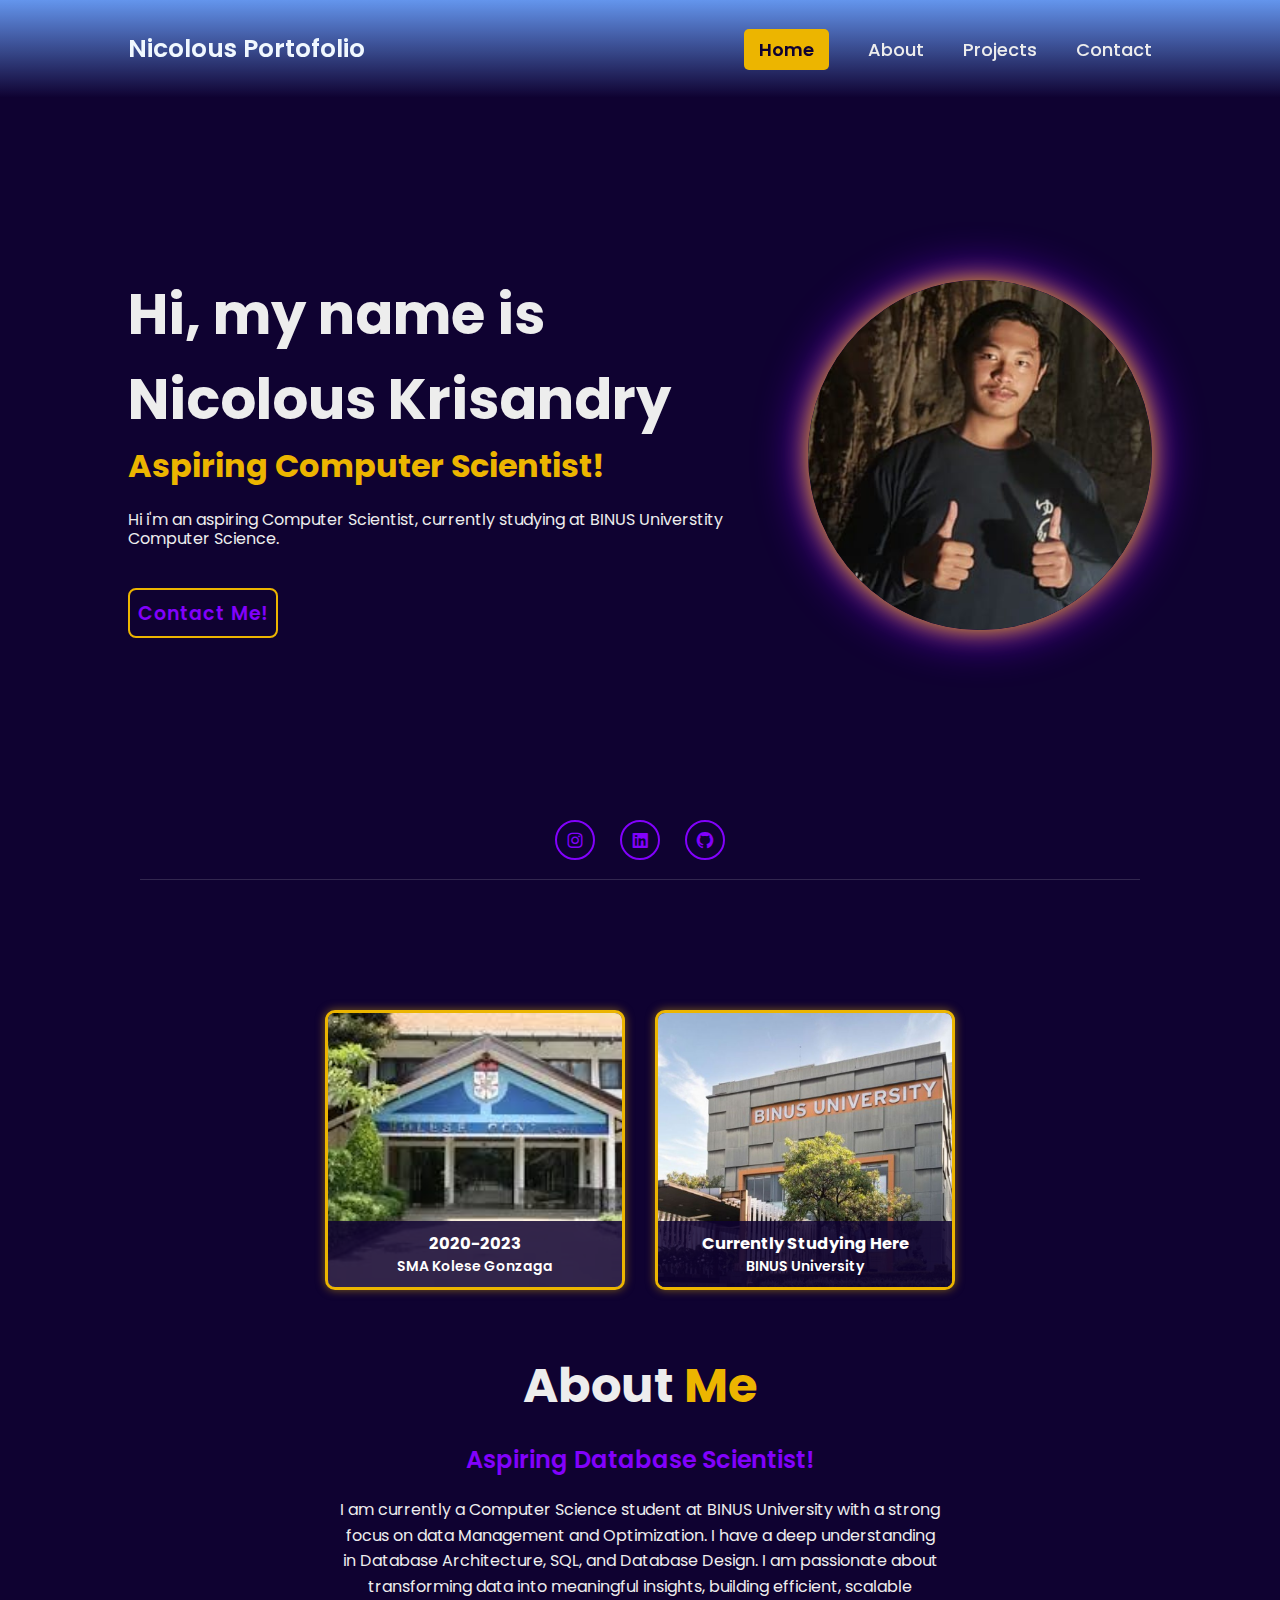
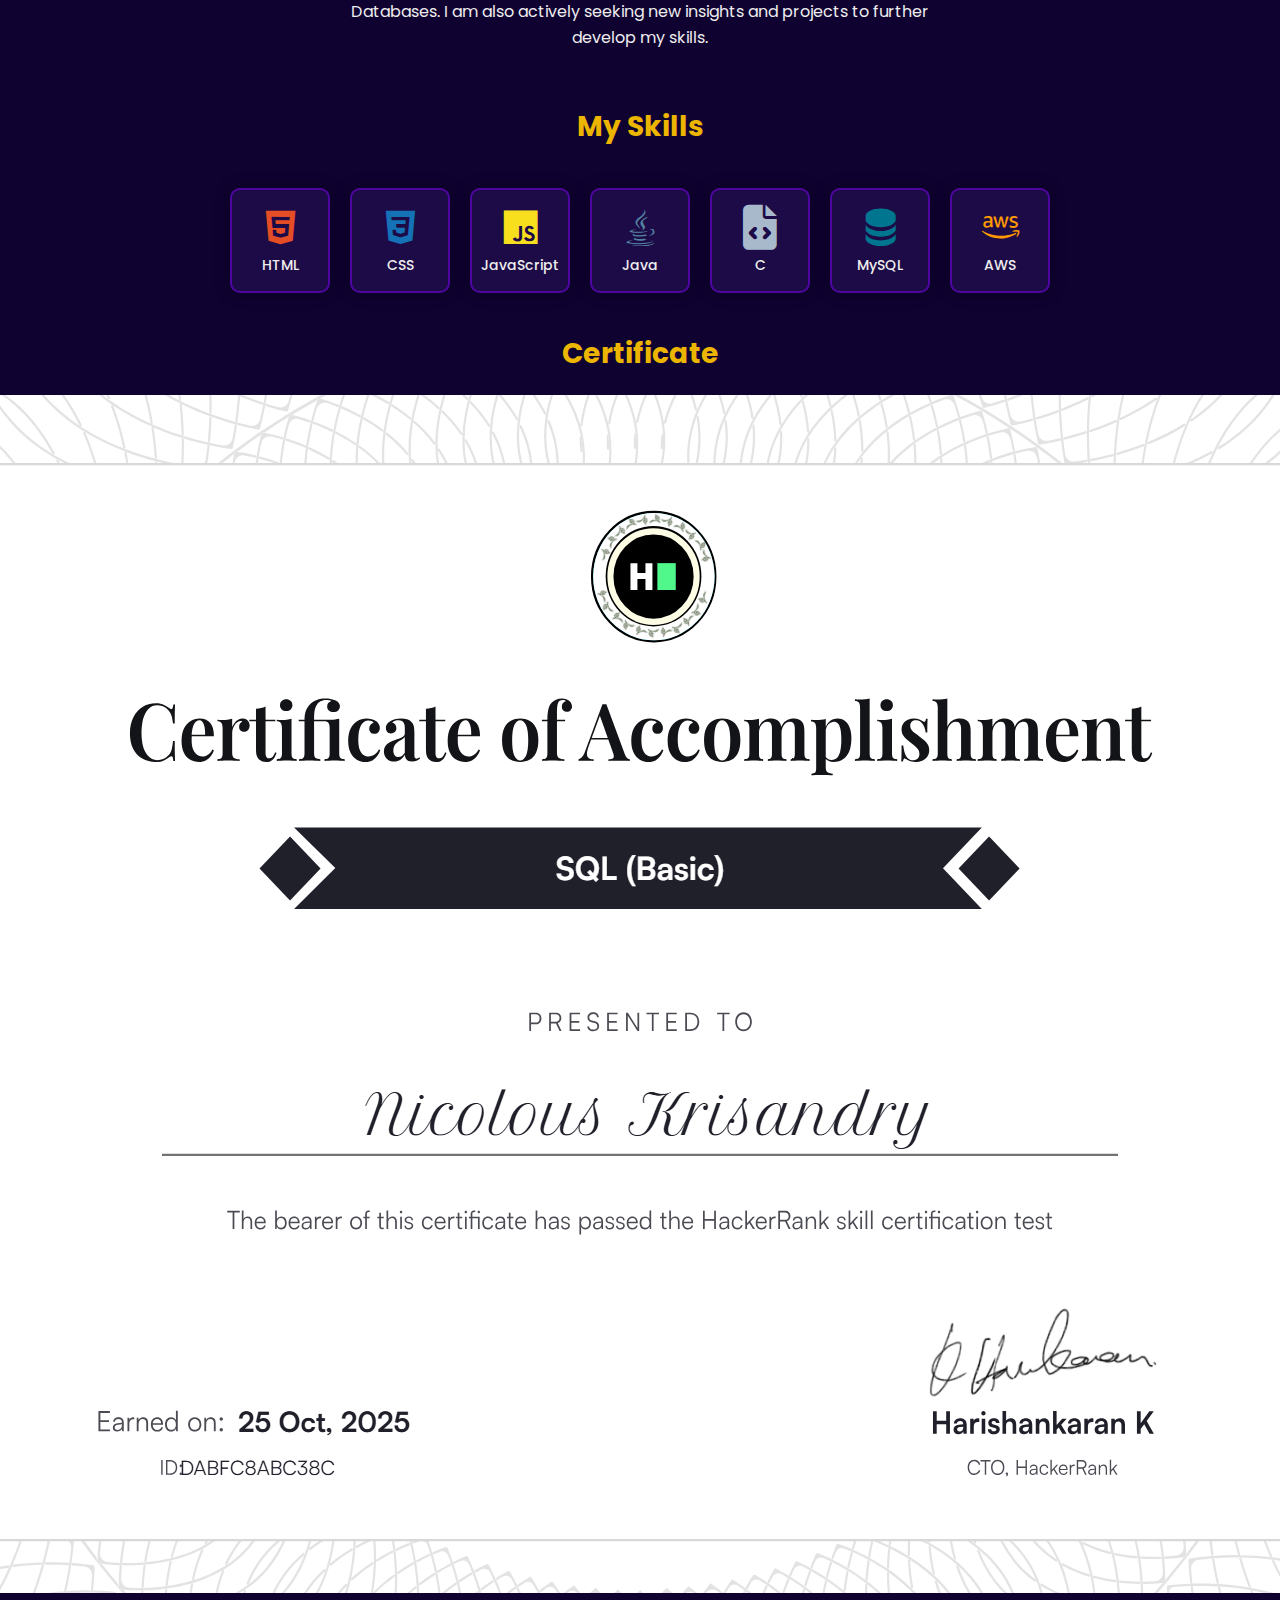
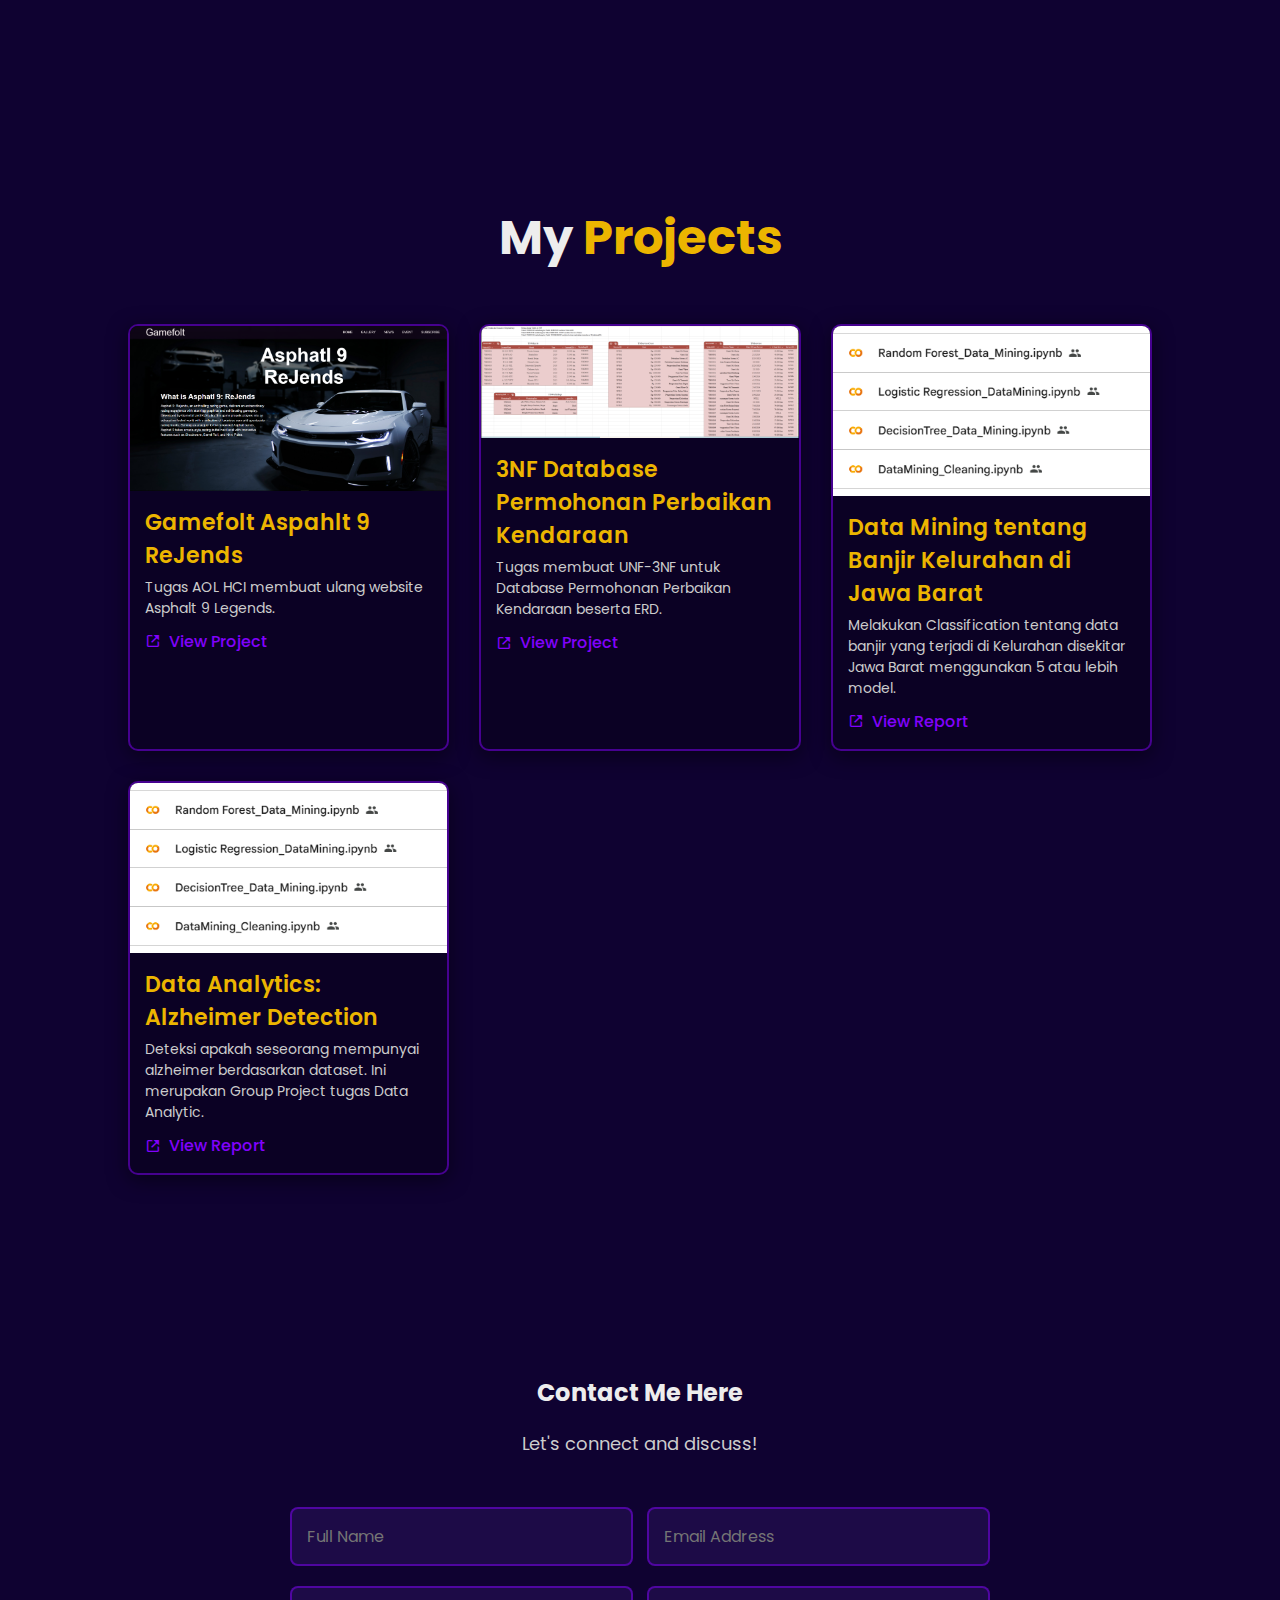
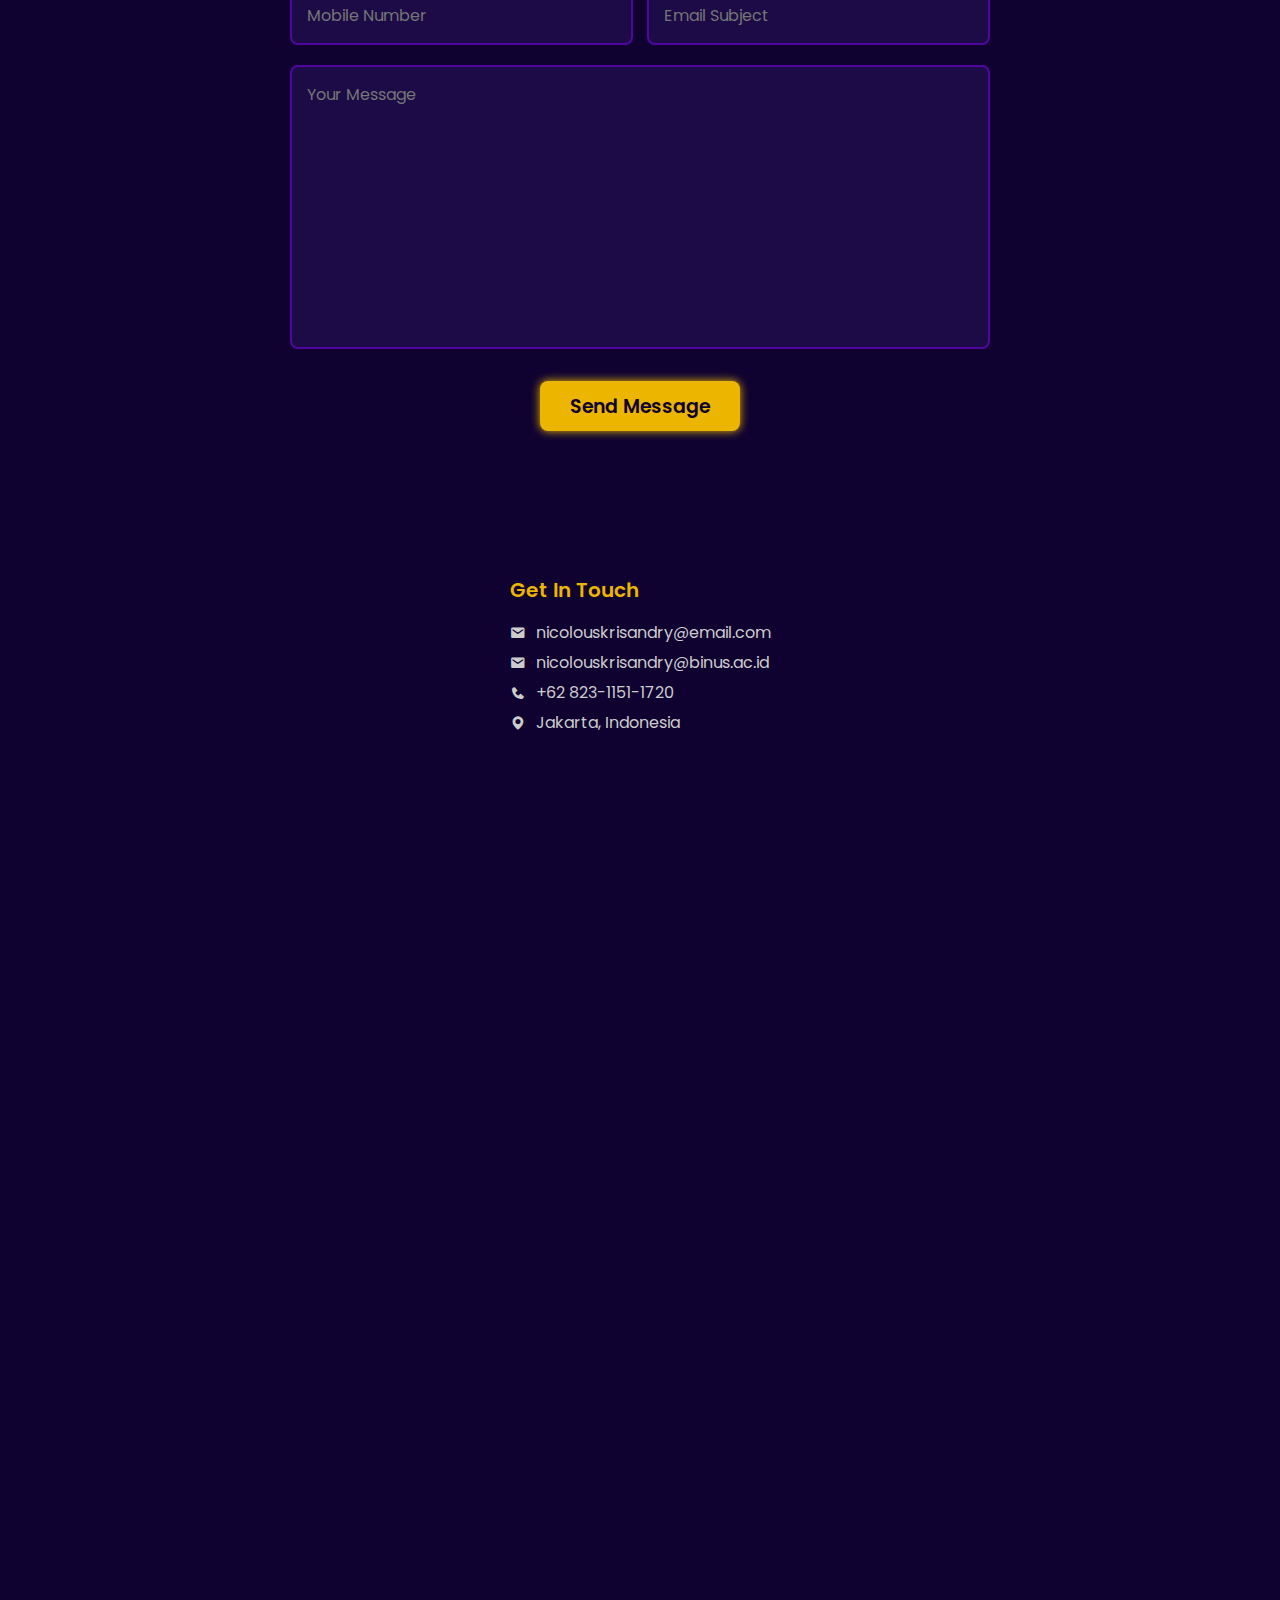
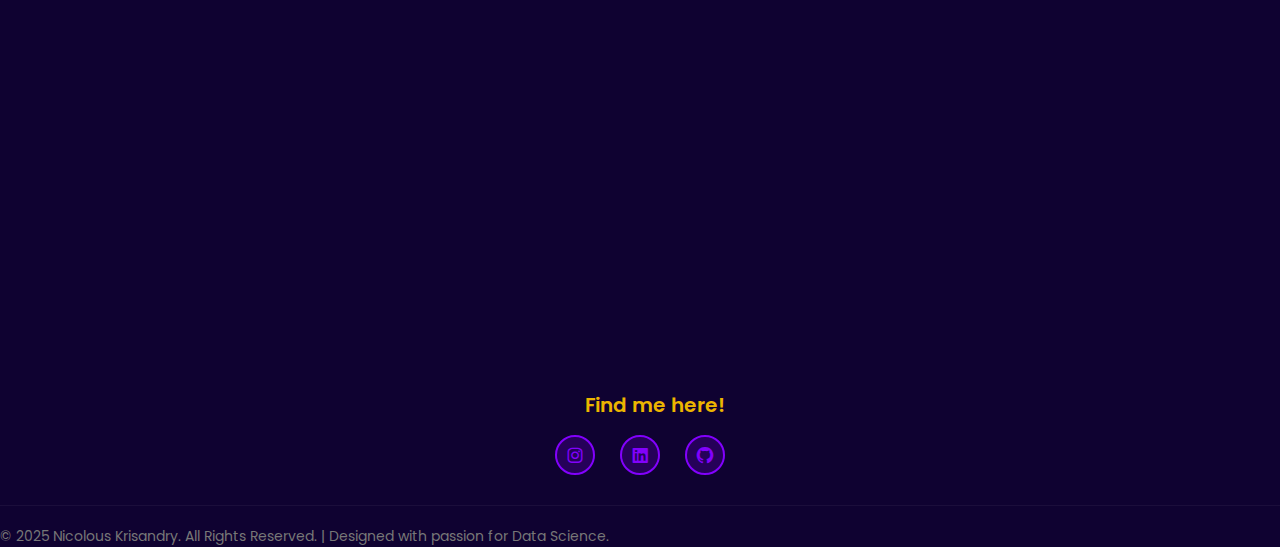
<file: index.html>
<!DOCTYPE html>
<html lang="en">
  <head>
    <meta charset="UTF-8" />
    <meta http-equiv="X-UA-Compatible" content="IE=edge" />
    <meta name="viewport" content="width=device-width, initial-scale=1.0" />
    <title>Nicolous Krisandry Portofolio</title>
    <link rel="stylesheet" href="style.css" />
    <link rel="stylesheet" href="https://cdnjs.cloudflare.com/ajax/libs/font-awesome/6.5.1/css/all.min.css">
    <link
      href="https://unpkg.com/boxicons@2.1.4/css/boxicons.min.css"
      rel="stylesheet"
    />
  </head>

  <body>
    <header class="header">
      <a href="#" class="logo">Nicolous Portofolio</a>

      <nav class="navbar">
        <a href="#home" class="active">Home</a>
        <a href="#about">About</a>
        <a href="#projects">Projects</a>
        <a href="#contact">Contact</a>
      </nav>
    </header>

    <section class="home" id="home">
      <div class="home-content">
        <h1>Hi, my name is</h1>
        <h1>Nicolous Krisandry</h1>
        <h3>Aspiring Computer Scientist!</h3>
        <p>
          Hi i'm an aspiring Computer Scientist, currently studying at BINUS
          Universtity Computer Science.
        </p>
        <div class="btn-box">
          <a href="#contact">Contact Me!</a>
        </div>
      </div>

      <div class="profile-img">
        <img
          src="assets/meincave.jpg"
          alt="PP of Nicolous"
          onerror="this.onerror=null;this.src='https://placehold.co/400x400/9300ff/ffffff?text=Profile+Pic+Placeholder'"
        />
      </div>

      <div class="home-icon">
        <a href="https://www.instagram.com/hellohiok0/" target="_blank"><i class="bx bxl-instagram"></i></a>
        <a href="https://www.linkedin.com/in/nicolous-krisandry-a57701386/" target="_blank"><i class="bx bxl-linkedin-square"></i></a>
        <a href="https://github.com/NicKrisa22" target="_blank""><i class="bx bxl-github"></i></a>
      </div>

      <div class="separator-line"></div>
    </section>

    <section class="about" id="about">
      <div class="about-gallery">
        <div class="gallery-box">
          <img src="assets/gonza.jpg" alt="Gonzaga" />
          <div class="overlay">
            <h3>2020-2023</h3>
            SMA Kolese Gonzaga
          </div>
        </div>
        <div class="gallery-box">
          <img src="assets/binus.jpg" alt="BINUS" />
          <div class="overlay">
            <h3>Currently Studying Here</h3>
            BINUS University
          </div>
        </div>
      </div>

      <div class="about-details">
        <div class="about-content">
          <h2 class="heading">About <span>Me</span></h2>
          <h3>Aspiring Database Scientist!</h3>

          <p>
            I am currently a Computer Science student at BINUS University with a
            strong focus on data Management and Optimization. I have a deep
            understanding in Database Architecture, SQL, and Database Design. I
            am passionate about transforming data into meaningful insights,
            building efficient, scalable Databases. I am also actively seeking
            new insights and projects to further develop my skills.
          </p>
        </div>

        <h3 class="skills-heading">My Skills</h3>
        <div class="skill-boxes">
          <div class="skill-box html-color">
            <i class="bx bxl-html5"></i>
            <span>HTML</span>
          </div>

          <div class="skill-box css-color">
            <i class="bx bxl-css3"></i>
            <span>CSS</span>
          </div>

          <div class="skill-box js-color">
            <i class="bx bxl-javascript"></i>
            <span>JavaScript</span>
          </div>

          <div class="skill-box java-color">
            <i class="bx bxl-java"></i>
            <span>Java</span>
          </div>

          <div class="skill-box c-color">
            <i class='fas fa-file-code'></i>
            <span>C</span>
          </div>

          <div class="skill-box mysql-color">
              <i class='bx bxs-data'></i>
              <span>MySQL</span>
          </div>

          <div class="skill-box cloud-color">
              <i class='bx bxl-aws'></i>
              <span>AWS</span>
          </div>
        </div>

        <h3 class="skills-heading">Certificate</h3>
        <div class="about-certificate">
          <div class="certificate-box">
            <img src="/assets/CertiHackerrankBasicSQL.png" alt="SQL Basic Certificate Hackerank" />
              <div class="overlay">
              
              </div>
          </div>

          <!-- <div class="certificate-box">
            <img src="" alt="SQL Basic Certificate Hackerank" />
              <div class="overlay">
              
              </div>
          </div> -->

        </div>
      </div>

    </section>
      
    <section class="projects" id="projects">
        <h2 class="heading">My <span>Projects</span></h2>
            
            <div class="projects-container">
                
                <div class="project-box">
                    <a href="https://aol-gamefolt-nicolous.netlify.app/" target="_blank">
                        <img src="assets/gamefolt.png" alt="Database Optimization Project Thumbnail">
                        <div class="project-info">
                            <h4>Gamefolt Aspahlt 9 ReJends</h4>
                            <p>Tugas AOL HCI membuat ulang website Asphalt 9 Legends.</p>
                            <span class="project-link"><i class='bx bx-link-external'></i> View Project</span>
                        </div>
                    </a>
                </div>

                <div class="project-box">
                    <a href="https://www.canva.com/design/DAGZjb3dX7k/rIKWE6S2pIhvhm3NRpECmg/view?utm_content=DAGZjb3dX7k&utm_campaign=designshare&utm_medium=link2&utm_source=uniquelinks&utlId=h69f0a7d5ad" target="_blank">
                        <img src="assets/3nf-erd.png" alt="Data Dashboard UI Project Thumbnail">
                        <div class="project-info">
                            <h4>3NF Database Permohonan Perbaikan Kendaraan</h4>
                            <p>Tugas membuat UNF-3NF untuk Database Permohonan Perbaikan Kendaraan beserta ERD.</p>
                            <span class="project-link"><i class='bx bx-link-external'></i> View Project</span>
                        </div>
                    </a>
                </div>
                
                <div class="project-box">
                    <a href="https://drive.google.com/drive/folders/1THKxf1OfO2FlOhiRUBYlHC9hX3Ye6s9X?usp=drive_link" target="_blank">
                        <img src="assets/datamining.png" alt="Data Analysis Report Project Thumbnail">
                        <div class="project-info">
                            <h4>Data Mining tentang Banjir Kelurahan di Jawa Barat</h4>
                            <p>Melakukan Classification tentang data banjir yang terjadi di Kelurahan disekitar
                              Jawa Barat menggunakan 5 atau lebih model.
                            </p>
                            <span class="project-link"><i class='bx bx-link-external'></i> View Report</span>
                        </div>
                    </a>
                </div>

                <div class="project-box">
                    <a href="https://github.com/meliocool/alzheimerdetection" target="_blank">
                        <img src="assets/datamining.png" alt="Data Analysis Report Project Thumbnail">
                        <div class="project-info">
                            <h4>Data Analytics: Alzheimer Detection</h4>
                            <p>Deteksi apakah seseorang mempunyai alzheimer berdasarkan dataset. Ini merupakan Group Project tugas
                              Data Analytic.
                            </p>
                            <span class="project-link"><i class='bx bx-link-external'></i> View Report</span>
                        </div>
                    </a>
                </div>
            </div>
    </section>

    <section class="contact" id="contact">
      <h2 class="heading">Contact <span>Me</span> <span>Here</span></h2>
      <p class="contact-sub">Let's connect and discuss!</p>

      <form name="contact" method="POST" data-netlify="true" data-netlify-honeypot="bot-field" action="/#contact" class="contact-form">

        <input type="hidden" name="bot-field" />
        <input type="hidden" name="form-name" value="contact" />

        <div class="input-box">
          <input type="text" name="full-name" placeholder="Full Name" required>
          <input type="email" name="email" placeholder="Email Address" required>
        </div>

        <div class="input-box">
          <input type="tel" name="phone" placeholder="Mobile Number" required>
          <input type="text" name="subject" placeholder="Email Subject" required>
        </div>

        <textarea
          name="message"
          cols="30"
          rows="10"
          placeholder="Your Message"
          required
        ></textarea>
        <button type="button" id="open-confirm-modal" class="btn-submit">Send Message</button>
      </form>
    </section>

    <footer>
      <div class="footer-content">
        <div class="footer-info">
          <h4>Get In Touch</h4>
          <p><i class="bx bxs-envelope"></i> nicolouskrisandry@email.com</p>
          <p><i class="bx bxs-envelope"></i> nicolouskrisandry@binus.ac.id</p>
          <p><i class="bx bxs-phone"></i> +62 823-1151-1720</p>
          <p><i class="bx bxs-map"></i> Jakarta, Indonesia</p>
        </div>

        <div class="footer-social">
          <h4>Find me here!</h4>
          <div class="home-icon footer-icons">
            <a href="https://www.instagram.com/hellohiok0/" target="_blank"
              ><i class="bx bxl-instagram"></i
            ></a>
            <a
              href="https://www.linkedin.com/in/nicolous-krisandry-a57701386/"
              target="_blank"
              ><i class="bx bxl-linkedin-square"></i
            ></a>
            <a href="https://github.com/NicKrisa22" target="_blank""
              ><i class="bx bxl-github"></i
            ></a>
          </div>
        </div>
      </div>

      <div class="footer-bottom">
        <p>
          &copy; 2025 Nicolous Krisandry. All Rights Reserved. | Designed with
          passion for Data Science.
        </p>
      </div>
    </footer>

    <div id="contact-modal" class="modal-overlay hidden-modal">
      <div class="modal-content">
        <div id="modal-text"></div>
        <div class="modal-actions" id="modal-actions"></div>
      </div>
    </div>

    <script src="script.js"></script>
  </body>
</html>
</file>
<file: style.css>
@import url("https://fonts.googleapis.com/css2?family=Poppins:wght@300;400;500;600;700;800;900&display=swap");

* {
  margin: 0;
  padding: 0;
  box-sizing: border-box;
  font-family: "Poppins", sans-serif;
  transition: all 0.4s ease;
}

body {
  background-color: rgb(15, 2, 49);
  color: #ededed;
  scroll-behavior: smooth;
}

.header {
  position: fixed;
  top: 0;
  left: 0;
  width: 100%;
  padding: 30px 10%;
  background: linear-gradient(
    to bottom,
    cornflowerblue 0%,
    rgb(15, 2, 49, 0) 100%
  );
  display: flex;
  justify-content: space-between;
  align-items: center;
  z-index: 1000;

}

.header.scrolled {
  background: rgb(15, 2, 49); /* Solid dark background */
  box-shadow: 0 4px 10px rgba(0, 0, 0, 0.5);
  padding: 20px 10%; /* Makes the header a bit smaller when solid */
}

.logo {
  font-size: 25px;
  color: aliceblue;
  text-decoration: none;
  font-weight: 600;
}

.navbar a {
  font-size: 18px;
  color: #ededed;
  text-decoration: none;
  font-weight: 500;
  margin-left: 35px;
  transition: all 0.3s ease;
}

.navbar a.active {
  background-color: rgb(236, 181, 0);
  color: rgb(15, 2, 49);
  padding: 8px 15px;
  border-radius: 5px;
  font-weight: 600;
}

.navbar a:not(.active):hover {
  color: rgb(130, 1, 252);
  background-color: transparent;
}

.home {
  min-height: 100vh;
  padding: 10px 10% 0;
  display: flex;
  /* flex-direction: row; */
  justify-content: center;
  align-items: center;
  gap: 80px;
  /* position: relative; */
}

.home-content {
  max-width: 600px;
  text-align: left;
  /* flex-shrink: 1; */
}

.home-content h1 {
  font-size: 56px;
  font-weight: 700;
}

.home-content h3 {
  font-size: 32px;
  font-weight: 700;
  color: rgb(236, 181, 0);
}

.home-content p {
  font-size: 16px;
  margin: 20px 0 40px;
  line-height: 1.2;
}

.separator-line {
  position: absolute;
  bottom: 20px;
  left: 50%;
  transform: translateX(-50%);
  width: 80%;
  max-width: 1000px;
  height: 1px;
  background-color: rgba(255, 255, 255, 0.15);
}

.profile-img {
  position: relative;
  width: 350px;
  height: 350px;
  /* Z-index below header */
  z-index: 500;
  border-radius: 50%;
  /* Subtle glow effect around the image circle */
  box-shadow: 0 0 25px rgb(236, 181, 0), 0 0 50px rgb(130, 1, 252);
  /* Hide anything that exceeds the circular border */
  overflow: hidden;
}

.profile-img img {
  width: 100%;
  height: 100%;
  object-fit: cover;
  border-radius: 50%;
  transition: transform 0.5s ease;
}

.profile-img:hover img {
  transform: scale(1.05);
}

.home-content .btn-box {
  width: 150px;
  height: 50px;
  display: flex;
  justify-content: space-between;
}

.btn-box a {
  position: relative;
  display: inline-flex;
  justify-content: center;
  align-items: center;
  width: 150px;
  height: 100%;
  background: rgb(236, 181, 0);
  border: 2px solid rgb(236, 181, 0);
  border-radius: 8px;
  font-size: 19px;
  color: rgb(130, 1, 252);
  text-decoration: none;
  font-weight: 600;
  letter-spacing: 1px;
  z-index: 1;
  overflow: hidden;
}

.btn-box a:nth-child(1) {
  background: transparent;
  color: rgb(15, 2, 49) 100%;
}

.btn-box a::before {
  content: "";
  position: absolute;
  top: 0;
  left: 0;
  width: 0;
  height: 100%;
  background: rgb(236, 181, 0);
  z-index: -1;
  transition: 0.5s;
}

.btn-box a:hover::before {
  width: 100%;
}

.home-icon {
  display: flex;
  justify-content: space-between;
  position: absolute;
  bottom: 40px;
  width: 170px;
}

.home-icon a {
  position: relative;
  display: inline-flex;
  justify-content: center;
  align-items: center;
  width: 40px;
  height: 40px;
  background: transparent;
  border: 2px solid rgb(130, 1, 252);
  border-radius: 50%;
  font-size: 20px;
  color: rgb(130, 1, 252);
  text-decoration: none;
  z-index: 1;
  overflow: hidden;
}

.home-icon a::before {
  content: "";
  position: absolute;
  top: 0;
  left: 0;
  width: 0;
  height: 100%;
  background: rgb(236, 181, 0);
  z-index: -1;
  transition: 0.5s;
}

.home-icon a:hover::before {
  width: 100%;
}

.about {
  min-height: 100vh;
  padding: 100px 10%;
  display: flex;
  flex-direction: column;
  align-items: center;
  justify-content: flex-start;
  gap: 50px;
  background: rgb(15, 2, 49);
}

.about-details {
  display: flex;
  flex-direction: column;
  align-items: center;
  width: 100%;
  max-width: 900px;
  text-align: center;
}

.about-content {
  max-width: 600px;
}

.about-content h2 {
  font-size: 48px;
  font-weight: 700;
  margin-bottom: 20px;
}

.about-content h2 span {
  color: rgb(236, 181, 0);
}

.about-content h3 {
  font-size: 24px;
  font-weight: 600;
  color: rgb(130, 1, 252);
  margin-bottom: 20px;
}

.about-content p {
  font-size: 16px;
  line-height: 1.6;
  margin: 0 auto 15px; /* Center text paragraphs */
  max-width: 800px;
}

.about-gallery {
  display: grid;
  grid-template-columns: repeat(2, 1fr);
  gap: 30px;
  width: 100%;
  max-width: 650px;
  height: 300px;
  padding: 10px;
}

.gallery-box {
  display: flex;
  flex-direction: column;
  align-items: center;
  justify-content: flex-end;
  position: relative;
  overflow: hidden;
  border-radius: 10px;
  height: 100%;
  background-color: #1a0f3d;
  border: 3px solid rgb(236, 181, 0);
  box-shadow: 0 0 10px rgba(236, 181, 0, 0.5);
}

.gallery-box img {
  position: absolute;
  top: 0;
  left: 0;
  width: 100%;
  height: 100%;
  object-fit: cover;
  z-index: 1;
}

.gallery-box .overlay {
  position: absolute;
  bottom: 0;
  width: 100%;
  padding: 10px 5px;
  background: rgba(15, 2, 49, 0.85);
  color: white;
  text-align: center;
  font-size: 14px;
  font-weight: 600;
  z-index: 2;
}

.skills-heading {
  margin-top: 40px;
  font-size: 28px;
  color: rgb(236, 181, 0);
  margin-bottom: 20px;
}

.skill-boxes {
  display: grid;
  grid-template-columns: repeat(auto-fit, minmax(100px, 1fr));
  gap: 20px;
  margin-top: 20px;
  max-width: 1050px;
}

.skill-box {
  display: flex;
  flex-direction: column;
  align-items: center;
  justify-content: center;
  padding: 15px 5px;
  border-radius: 10px;
  background: rgba(43, 20, 94, 0.5);
  border: 2px solid rgba(130, 1, 252, 0.5);
  text-align: center;
  cursor: default;
  box-shadow: 0 0 15px rgba(0, 0, 0, 0.4);
}

.skill-box:hover {
  transform: translateY(-5px);
  border-color: rgb(130, 1, 252);
  box-shadow: 0 5px 20px rgba(130, 1, 252, 0.5);
}

.skill-box i {
  font-size: 45px;
  margin-bottom: 5px;
}

.skill-box span {
  font-size: 14px;
  font-weight: 500;
}

.html-color i {
  color: #e44d26;
}
.css-color i {
  color: #1572b6;
}
.js-color i {
  color: #f7df1e;
}
.java-color i {
  color: #5382a1;
}
.c-color i {
  color: #a8b9cc;
}
.python-color i {
  color: #3776ab;
}
.mysql-color i { 
  color: #00758F; 
}

.cloud-color i { 
  color: #FF9900; 
}

.projects {
  min-height: 10vh;
  padding: 100px 10%;
  background: rgb(15, 2, 49);
  display: flex;
  flex-direction: column;
  align-items: center;
  text-align: center;
}

.projects .heading {
  font-size: 48px;
  font-weight: 700;
  margin-bottom: 50px;
}

.projects .heading span {
  color: rgb(236, 181, 0);
}

.projects-container {
  display: grid;
  grid-template-columns: repeat(auto-fit, minmax(300px, 1fr));
  gap: 30px;
  width: 100%;
  max-width: 1200px;
}

.project-box {
  position: relative;
  overflow: hidden;
  border-radius: 10px;
  box-shadow: 0 5px 20px rgba(0, 0, 0, 0.5);
  cursor: pointer;
  border: 2px solid rgba(130, 1, 252, 0.5);
  background: #0b0124;
  transition: transform 0.3s ease;
}

.project-box:hover {
  transform: translateY(-8px);
  border-color: rgb(236, 181, 0);
  box-shadow: 0 10px 30px rgba(130, 1, 252, 0.7);
}

.project-box a {
  display: block;
  text-decoration: none;
  color: #ededed;
}

.project-box img {
  width: 100%;
  height: auto;
  display: block;
  object-fit: cover;
  transition: transform 0.5s ease;
}

.project-box:hover img {
  transform: scale(1.05);
}

.project-info {
  padding: 15px;
  text-align: left;
}

.project-info h4 {
  font-size: 22px;
  font-weight: 600;
  color: rgb(236, 181, 0);
  margin-bottom: 5px;
}

.project-info p {
  font-size: 14px;
  color: #ccc;
  margin-bottom: 10px;
}

.project-link {
  display: flex;
  align-items: center;
  gap: 8px;
  font-size: 16px;
  color: rgb(130, 1, 252);
  font-weight: 500;
}

.contact {
  min-height: 100vh;
  padding: 100px 10%;
  background: rgb(15, 2, 49);
  display: flex;
  flex-direction: column;
  align-items: center;
  text-align: center;
}

.contact .heading {
  margin-bottom: 20px;
}

.contact-sub {
  font-size: 18px;
  color: #ccc;
  margin-bottom: 50px;
}

.contact-form {
  width: 100%;
  max-width: 700px;
}

.contact-form .input-box {
  display: flex;
  justify-content: space-between;
  margin-bottom: 20px;
}

.contact-form input,
.contact-form textarea {
  width: 49%;
  padding: 15px;
  background: rgba(43, 20, 94, 0.5);
  border: 2px solid rgba(130, 1, 252, 0.5);
  border-radius: 8px;
  font-size: 16px;
  color: #ededed;
  transition: border-color 0.3s ease;
}

.contact-form textarea {
  width: 100%;
  resize: none;
  margin-bottom: 25px;
}

.contact-form input:focus,
.contact-form textarea:focus {
  border-color: rgb(236, 181, 0);
  outline: none;
}

/* Fix for single element width */
.contact-form .input-box:nth-child(2) input:last-child {
  margin-left: 10px;
}

/* Center the submit button */
.btn-submit {
  display: block;
  width: 200px;
  height: 50px;
  margin: 0 auto;
  background: rgb(236, 181, 0);
  border: none;
  border-radius: 8px;
  font-size: 19px;
  color: rgb(15, 2, 49);
  font-weight: 600;
  cursor: pointer;
  box-shadow: 0 0 10px rgb(236, 181, 0);
  transition: all 0.3s ease;
}

.btn-submit:hover {
  background: #ffb300;
  box-shadow: 0 0 20px #ffb300;
}

#form-message {
  margin-top: 20px;
  font-size: 18px;
  color: rgb(130, 1, 252);
  transition: opacity 0.5s;
  opacity: 1;
}

.hidden {
  opacity: 0;
  height: 0;
  overflow: hidden;
}

.footer {
  background-color: #0b0124; /* Slightly darker than body for a subtle contrast */
  padding: 40px 10% 20px;
  text-align: center;
  border-top: 1px solid rgba(255, 255, 255, 0.05);
}

.footer-content {
  display: flex;
  justify-content: center;
  gap: 1250px;
  margin-bottom: 30px;
  flex-wrap: wrap; /* Allows sections to wrap on mobile */
}

.footer-content h4 {
  font-size: 20px;
  color: rgb(236, 181, 0);
  margin-bottom: 15px;
  font-weight: 600;
}

.footer-info p {
  font-size: 16px;
  margin: 5px 0;
  color: #ccc;
  display: flex;
  align-items: center;
  justify-content: flex-start;
  gap: 10px;
}

.footer-info {
  text-align: left;
}

.footer-social {
  text-align: right;
}

.footer-icons {
  position: static;
  margin: left auto;
  width: 170px;
}

.footer-icons a {
  background: rgba(130, 1, 252, 0.2);
  border-color: rgb(130, 1, 252);
}

.footer-icons a:hover::before {
  background: rgb(236, 181, 0);
}

.footer-bottom {
  border-top: 1px solid rgba(255, 255, 255, 0.05);
  padding-top: 20px;
}

.footer-bottom p {
  font-size: 14px;
  color: #777;
}

.modal-overlay {
  position: fixed;
  top: 0;
  left: 0;
  width: 100%;
  height: 100%;
  background: rgba(0, 0, 0, 0.8);
  display: flex;
  justify-content: center;
  align-items: center;
  z-index: 2000;
  opacity: 1;
  transition: opacity 0.3s ease;
}

.modal-content {
  background: #1a0f3d;
  padding: 30px;
  border-radius: 15px;
  max-width: 400px;
  width: 90%;
  text-align: center;
  box-shadow: 0 0 30px rgba(130, 1, 252, 0.7);
  animation: fadeIn 0.4s;
}

.modal-content h4 {
  font-size: 24px;
  color: rgb(236, 181, 0);
  margin-bottom: 15px;
}

.modal-actions {
  display: flex;
  justify-content: center;
  gap: 15px;
  margin-top: 25px;
}

.modal-btn {
  padding: 10px 20px;
  border: 2px solid rgb(130, 1, 252);
  border-radius: 5px;
  font-weight: 600;
  cursor: pointer;
  transition: background 0.3s ease;
}

.modal-btn.yes {
  background: rgb(236, 181, 0);
  color: rgb(15, 2, 49);
}

.modal-btn.no {
  background: transparent;
  color: #ededed;
}

.modal-btn.yes:hover {
  background: #FFB300;
}

.modal-btn.no:hover {
  background: rgba(130, 1, 252, 0.2);
}

.hidden-modal {
  opacity: 0;
  visibility: hidden;
}

@keyframes fadeIn {
    from { opacity: 0; transform: translateY(-20px); }
    to { opacity: 1; transform: translateY(0); }
}

@media (max-width: 992px) {
  
  .header {
    position: fixed;
    top: 0;
    left: 0;
    width: 100%;    
    flex-wrap: wrap; 
    padding: 15px 5%; 
  }

  .logo {
    flex-grow: 1; 
    text-align: left;
    margin-bottom: 5px;
    
  }
  .navbar {
    display: grid;
    grid-template-columns: 1fr 1fr;
    gap: 5px;
    width: 100%;
    align-items: flex-start;
    margin-top: 5px;
  }

  .navbar a {
    margin: 0; 
    padding: 8px 5px; 
    text-align: center;
    width: 100%;
    font-size: 16px;
  }

  .home {
    flex-direction: column;
    text-align: center;
    padding: 180px 5% 50px;
    gap: 50px;
  }

  .home-icon {
    position: static;
    width: 220px;
    margin: 30px auto 0;
  }

  .home-content {
    max-width: 100%;
    text-align: center;
  }

  .home-content .btn-box {
    display: block;
    width: 100%;
    justify-content: center;
  }

  .btn-box a {
    display: center; 
    width: 150px; 
    height: 50px; 
    margin: 0 auto; 
  }

  .home-img {
    width: 250px;
    height: 250px;
    order: -1;
  }

  .home-content p,
  .home-content h1,
  .home-content h3 {
    text-align: center;
  }

  .header {
    padding: 20px 5%; /
  }


  .contact-form .input-box {
    flex-direction: column;
  }
  .contact-form input,
  .contact-form .input-box:nth-child(2) input:last-child {
    width: 100%;
    margin-left: 0 !important;
    margin-bottom: 20px;
  }

  
  .about-gallery {
    grid-template-columns: 1fr;
    width: 100%;
    max-width: 400px;
    height: auto;
  }

  .gallery-box {
    height: 200px; 
  }

  .about-details {
    text-align: center;
  }

  .skill-boxes {
    width: 100%;
    max-width: 400px; /* Constrain to a reasonable size for centering */
    margin-left: auto;
    margin-right: auto;
  }

  .footer-content {
    gap: 40px;
    flex-direction: column;
    justify-content: center;
  }

  .footer-info {
    text-align: center;
  }
  .footer-info p {
    justify-content: center;
  }
  .footer-social {
    text-align: center;
  }
  .footer-icons {
    margin: 0 auto; 
  }

  .btn-box a {
        margin: 0 auto; 
    }
}

@media (max-width: 576px) {
  .home-content h1 {
    font-size: 40px;
  }
  .home-content h3 {
    font-size: 24px;
  }
  .about-content h2 {
    font-size: 36px;
  }
  .skill-boxes {
    grid-template-columns: repeat(auto-fit, minmax(80px, 1fr));
  }
}
</file>
